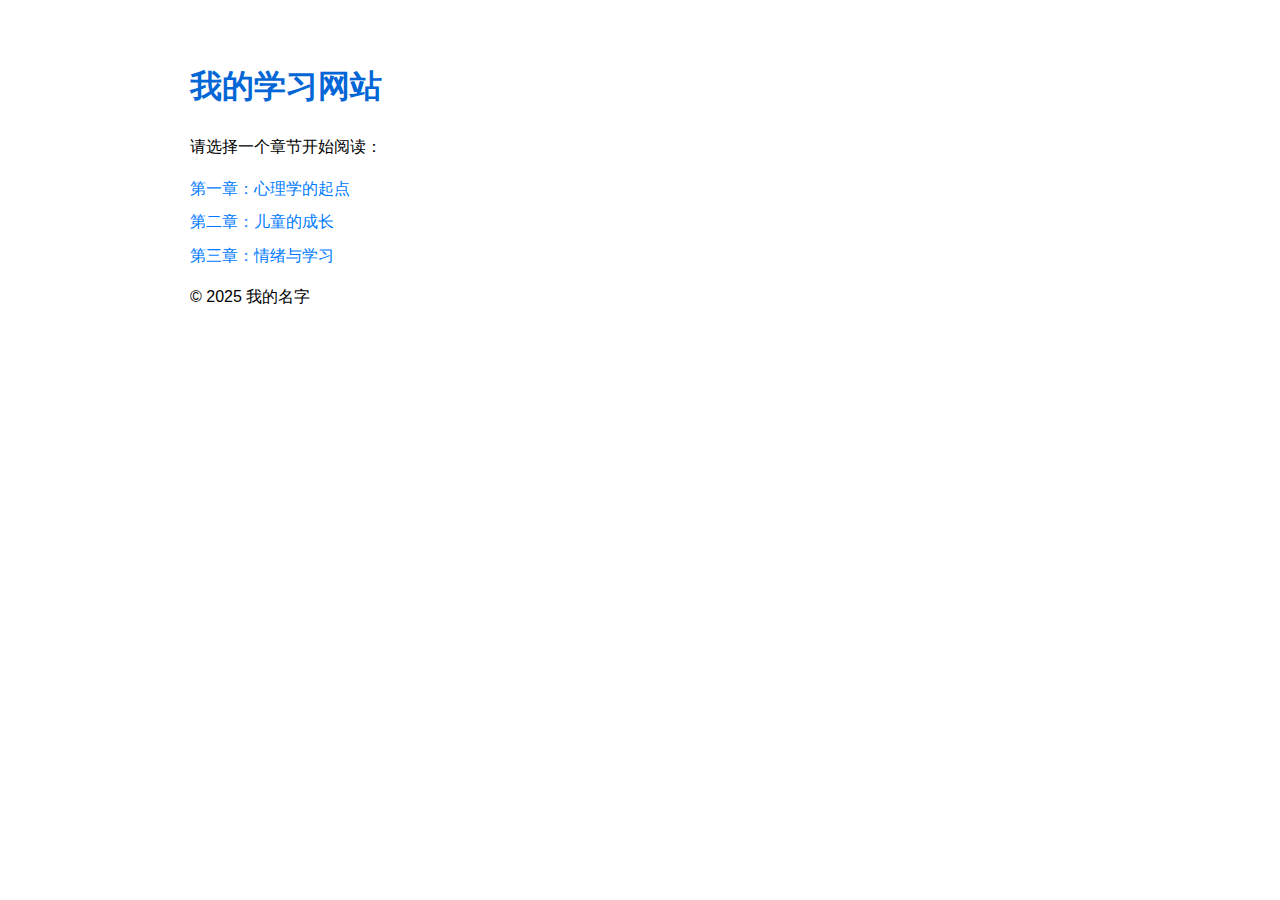
<file: index.html>
<!doctype html>
<html lang="zh">
<head>
  <meta charset="utf-8" />
  <meta name="viewport" content="width=device-width,initial-scale=1" />
  <title>我的网站首页</title>
  <link rel="stylesheet" href="assets/style.css">
</head>
<body>
  <header>
    <h1>我的学习网站</h1>
    <p>请选择一个章节开始阅读：</p>
  </header>

  <main>
    <ul>
      <li><a href="chapter1.html">第一章：心理学的起点</a></li>
      <li><a href="chapter2.html">第二章：儿童的成长</a></li>
      <li><a href="chapter3.html">第三章：情绪与学习</a></li>
    </ul>
  </main>

  <footer>
    <p>© 2025 我的名字</p>
  </footer>
</body>
</html>
</file>
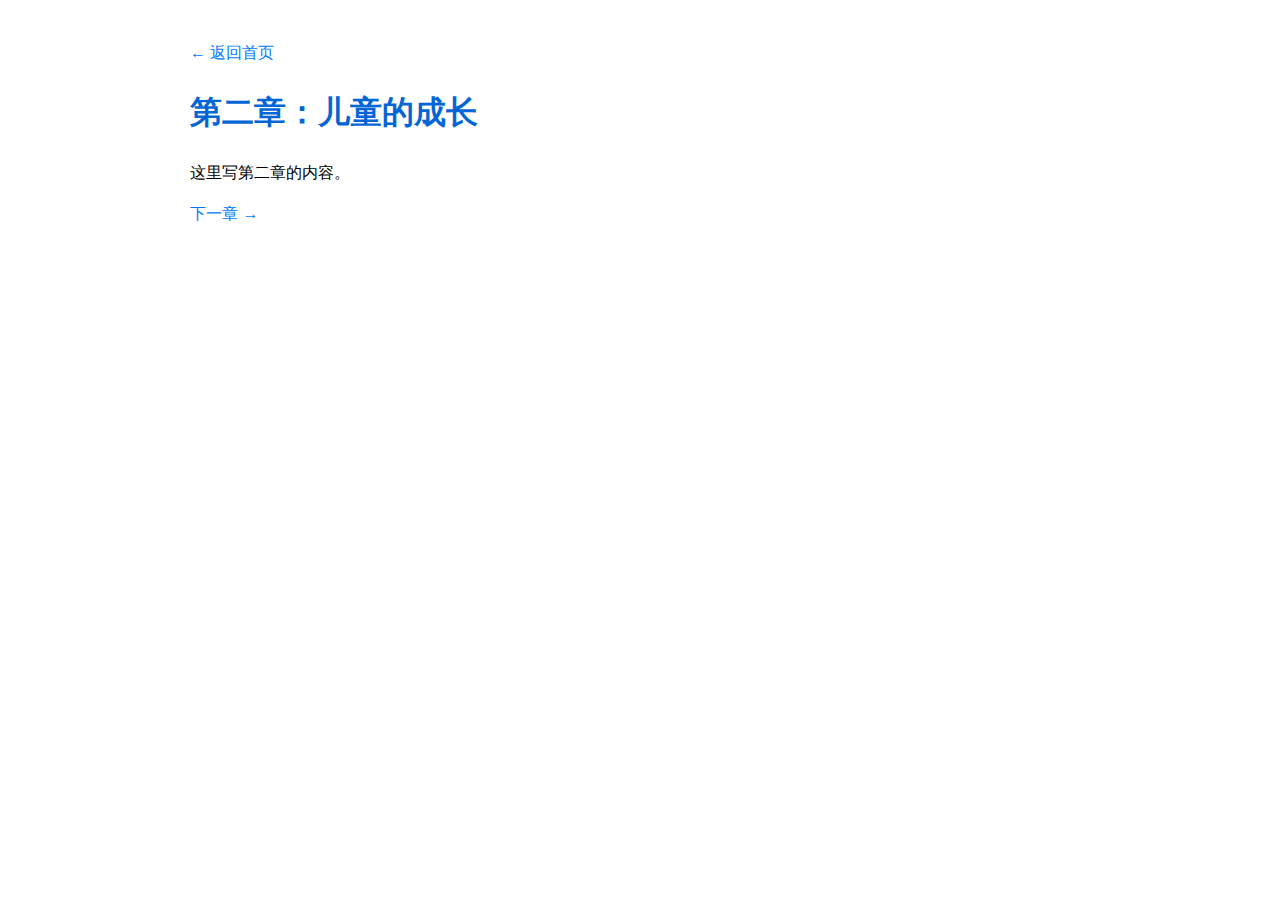
<file: chapter2.html>
<!doctype html>
<html lang="zh">
<head>
  <meta charset="utf-8">
  <title>第二章：儿童的成长</title>
  <link rel="stylesheet" href="assets/style.css">
</head>
<body>
  <a href="index.html">← 返回首页</a>
  <h1>第二章：儿童的成长</h1>
  <p>这里写第二章的内容。</p>
  <a href="chapter3.html">下一章 →</a>
</body>
</html>
</file>
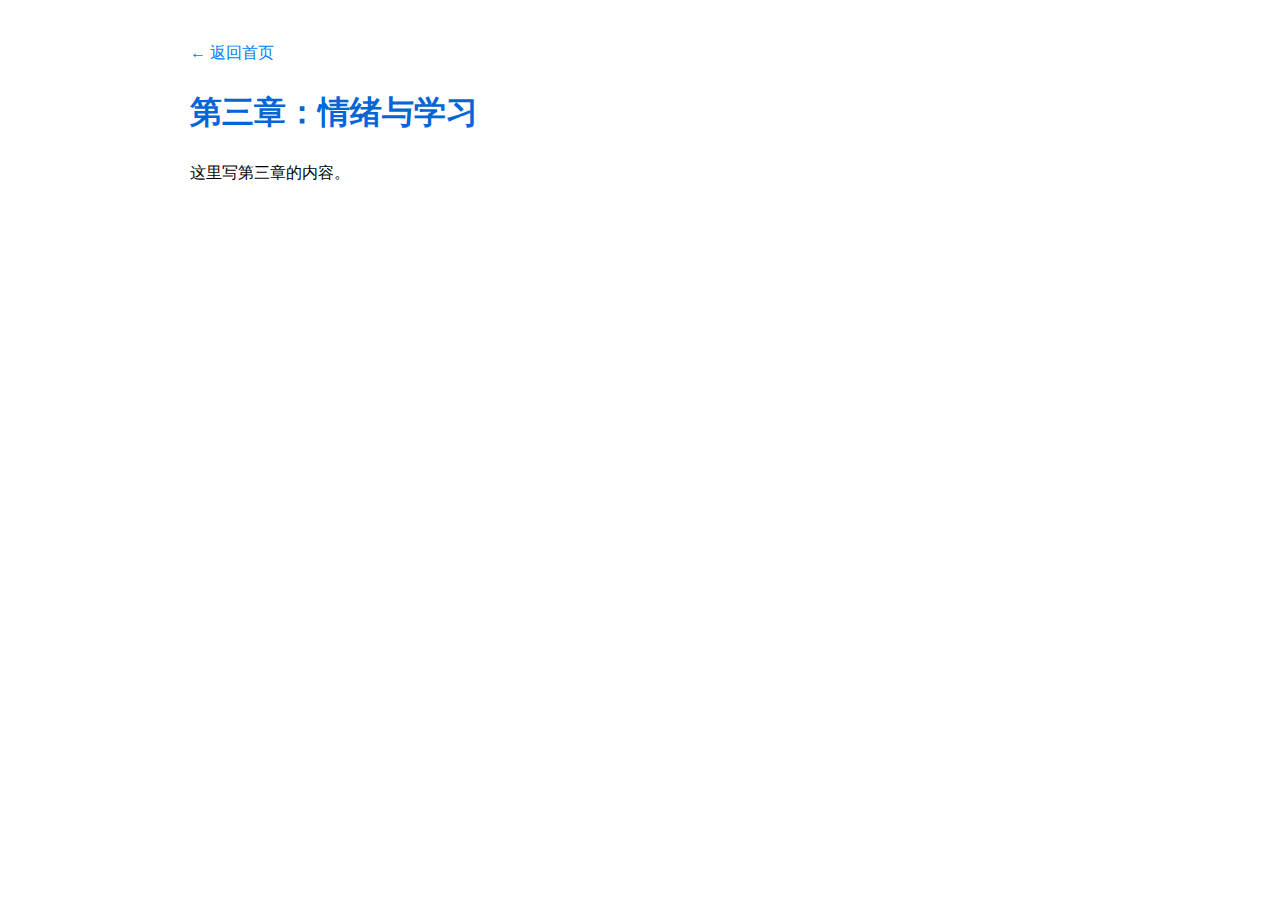
<file: chapter3.html>
<!doctype html>
<html lang="zh">
<head>
  <meta charset="utf-8">
  <title>第三章：情绪与学习</title>
  <link rel="stylesheet" href="assets/style.css">
</head>
<body>
  <a href="index.html">← 返回首页</a>
  <h1>第三章：情绪与学习</h1>
  <p>这里写第三章的内容。</p>
</body>
</html>
</file>
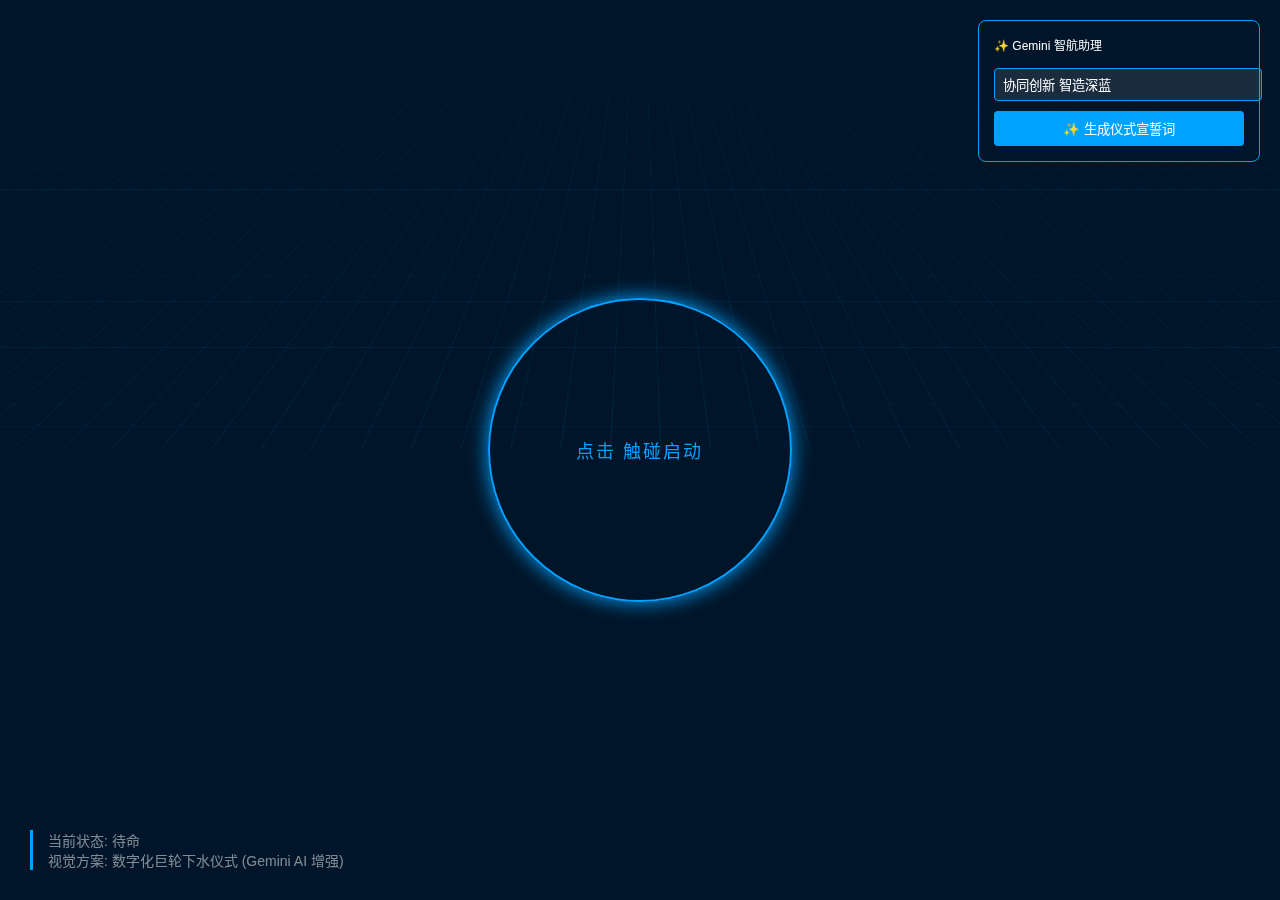
<file: Splashscreenanimation.html>
<!DOCTYPE html>
<html lang="zh-CN">
<head>
    <meta charset="UTF-8">
    <meta name="viewport" content="width=device-width, initial-scale=1.0">
    <title>船舶与海工装备产教联合体启动仪式演示 - Gemini 增强版</title>
    <style>
        :root {
            --deep-blue: #001529;
            --tech-blue: #00a2ff;
            --gold: #ffd700;
        }

        body, html {
            margin: 0;
            padding: 0;
            width: 100%;
            height: 100%;
            overflow: hidden;
            background-color: var(--deep-blue);
            font-family: "Microsoft YaHei", sans-serif;
        }

        #stage {
            width: 100%;
            height: 100%;
            position: relative;
            display: flex;
            justify-content: center;
            align-items: center;
            perspective: 1000px;
        }

        /* 背景纹理 */
        #bg-grid {
            position: absolute;
            width: 200%;
            height: 200%;
            background-image: linear-gradient(rgba(0, 162, 255, 0.1) 1px, transparent 1px),
                              linear-gradient(90deg, rgba(0, 162, 255, 0.1) 1px, transparent 1px);
            background-size: 50px 50px;
            transform: rotateX(60deg) translateY(-50%);
            z-index: 0;
            animation: grid-move 20s linear infinite;
        }

        @keyframes grid-move {
            from { background-position: 0 0; }
            to { background-position: 0 500px; }
        }

        /* Gemini 输入界面 */
        #gemini-config {
            position: absolute;
            top: 20px;
            right: 20px;
            z-index: 200;
            background: rgba(0, 21, 41, 0.8);
            border: 1px solid var(--tech-blue);
            padding: 15px;
            border-radius: 8px;
            width: 250px;
            color: white;
            transition: all 0.3s;
        }

        #gemini-config input {
            width: 100%;
            padding: 8px;
            margin: 10px 0;
            background: rgba(255,255,255,0.1);
            border: 1px solid var(--tech-blue);
            color: white;
            border-radius: 4px;
        }

        #gemini-config button {
            width: 100%;
            padding: 8px;
            background: var(--tech-blue);
            border: none;
            color: white;
            cursor: pointer;
            border-radius: 4px;
        }

        /* 弹幕系统 */
        .danmaku {
            position: absolute;
            white-space: nowrap;
            color: white;
            font-size: 20px;
            pointer-events: none;
            z-index: 50;
            text-shadow: 1px 1px 2px black;
        }

        /* 宣誓词展示 */
        #vow-display {
            position: absolute;
            bottom: 100px;
            width: 80%;
            text-align: center;
            color: white;
            font-size: 24px;
            font-style: italic;
            z-index: 100;
            text-shadow: 0 0 10px var(--tech-blue);
            opacity: 0;
            transition: opacity 1s;
        }

        /* 核心展示区域 */
        #main-display {
            z-index: 10;
            text-align: center;
            transition: all 1s ease;
        }

        #energy-circle {
            width: 300px;
            height: 300px;
            border: 2px solid var(--tech-blue);
            border-radius: 50%;
            position: relative;
            display: flex;
            justify-content: center;
            align-items: center;
            cursor: pointer;
            box-shadow: 0 0 20px var(--tech-blue);
            transition: all 0.5s;
        }

        #energy-circle:hover {
            box-shadow: 0 0 40px var(--tech-blue);
            transform: scale(1.05);
        }

        #energy-circle .prompt {
            color: var(--tech-blue);
            font-size: 18px;
            letter-spacing: 2px;
            animation: breathe 2s infinite;
        }

        @keyframes breathe {
            0%, 100% { opacity: 0.4; }
            50% { opacity: 1; }
        }

        .particle {
            position: absolute;
            background: var(--tech-blue);
            border-radius: 50%;
            pointer-events: none;
        }

        #ship-container {
            display: none;
            width: 600px;
            height: 300px;
            position: relative;
            transform-origin: bottom;
        }

        .ship-body {
            width: 500px;
            height: 80px;
            background: #222;
            border-radius: 0 0 40% 100%;
            position: absolute;
            bottom: 50px;
            left: 50px;
            border-bottom: 5px solid #a00;
        }

        .ship-top {
            width: 200px;
            height: 60px;
            background: #eee;
            position: absolute;
            bottom: 130px;
            left: 100px;
            border-radius: 5px;
        }

        .launch-anim {
            animation: ship-launch 4s forwards cubic-bezier(0.45, 0, 0.55, 1);
        }

        @keyframes ship-launch {
            0% { transform: translateX(0) translateY(0) rotate(0); }
            30% { transform: translateX(100px) translateY(20px) rotate(-5deg); }
            60% { transform: translateX(300px) translateY(60px) rotate(2deg); }
            100% { transform: translateX(1000px) translateY(100px) rotate(0); opacity: 0; }
        }

        #splash {
            position: absolute;
            width: 100%;
            height: 100%;
            pointer-events: none;
            display: none;
        }

        #title-overlay {
            position: absolute;
            top: 40%;
            left: 50%;
            transform: translate(-50%, -50%);
            color: white;
            opacity: 0;
            text-align: center;
            z-index: 100;
        }

        #title-overlay h1 {
            font-size: 60px;
            margin: 0;
            background: linear-gradient(to bottom, #fff, var(--gold));
            -webkit-background-clip: text;
            -webkit-text-fill-color: transparent;
            text-shadow: 0 0 20px rgba(255,215,0,0.5);
        }

        #info-panel {
            position: absolute;
            bottom: 30px;
            left: 30px;
            color: rgba(255,255,255,0.5);
            font-size: 14px;
            border-left: 3px solid var(--tech-blue);
            padding-left: 15px;
        }

        #loading {
            display: none;
            color: var(--gold);
            font-size: 12px;
            margin-top: 5px;
        }
    </style>
</head>
<body>

<div id="stage">
    <div id="bg-grid"></div>

    <!-- Gemini Config -->
    <div id="gemini-config">
        <div style="font-size: 12px; margin-bottom: 5px;">✨ Gemini 智航助理</div>
        <input type="text" id="vision-input" placeholder="输入愿景关键词 (如: 创新、深蓝)" value="协同创新 智造深蓝">
        <button onclick="generateVow()">✨ 生成仪式宣誓词</button>
        <div id="loading">正在通过 Gemini 智能构建...</div>
    </div>
    
    <div id="main-display">
        <div id="energy-circle" onclick="startCeremony()">
            <div class="prompt">点击 触碰启动</div>
        </div>

        <div id="ship-container">
            <div class="ship-top"></div>
            <div class="ship-body"></div>
        </div>
    </div>

    <div id="vow-display"></div>
    <div id="splash"></div>

    <div id="title-overlay">
        <h1>智造深蓝 · 锚定未来</h1>
        <p style="font-size: 24px; letter-spacing: 10px; color: #fff;">船舶与海工装备产教联合体</p>
    </div>

    <div id="info-panel">
        <div>当前状态: <span id="status-text">待命</span></div>
        <div>视觉方案: 数字化巨轮下水仪式 (Gemini AI 增强)</div>
    </div>
</div>

<script>
    const apiKey = ""; // API Key 留空，由环境自动注入
    const stage = document.getElementById('stage');
    const energyCircle = document.getElementById('energy-circle');
    const shipContainer = document.getElementById('ship-container');
    const titleOverlay = document.getElementById('title-overlay');
    const statusText = document.getElementById('status-text');
    const splash = document.getElementById('splash');
    const vowDisplay = document.getElementById('vow-display');
    const loading = document.getElementById('loading');

    let state = 'waiting';
    let generatedVow = "";

    async function callGemini(prompt, systemInstruction = "") {
        const url = `https://generativelanguage.googleapis.com/v1beta/models/gemini-2.5-flash-preview-09-2025:generateContent?key=${apiKey}`;
        const payload = {
            contents: [{ parts: [{ text: prompt }] }],
            systemInstruction: systemInstruction ? { parts: [{ text: systemInstruction }] } : undefined
        };

        for (let i = 0; i < 5; i++) {
            try {
                const response = await fetch(url, {
                    method: 'POST',
                    headers: { 'Content-Type': 'application/json' },
                    body: JSON.stringify(payload)
                });
                const data = await response.json();
                return data.candidates?.[0]?.content?.parts?.[0]?.text;
            } catch (e) {
                await new Promise(resolve => setTimeout(resolve, Math.pow(2, i) * 1000));
            }
        }
        return null;
    }

    async function generateVow() {
        const keyword = document.getElementById('vision-input').value;
        loading.style.display = 'block';
        
        const systemPrompt = "你是一位庄重的仪式主持人。请根据关键词，为‘船舶与海工装备产教联合体成立大会’生成一段简短、有力、充满未来感的启动宣誓词。字数在40字以内。";
        const result = await callGemini(`关键词是：${keyword}`, systemPrompt);
        
        loading.style.display = 'none';
        if (result) {
            generatedVow = result.replace(/\n/g, "");
            vowDisplay.innerText = generatedVow;
            vowDisplay.style.opacity = '1';
        }
    }

    async function playTTS(text) {
        const url = "https://generativelanguage.googleapis.com/v1beta/models/gemini-2.5-flash-preview-tts:generateContent?key=" + apiKey;
        const payload = {
            contents: [{ parts: [{ text: `庄重地播报：${text}` }] }],
            generationConfig: {
                responseModalities: ["AUDIO"],
                speechConfig: { voiceConfig: { prebuiltVoiceConfig: { voiceName: "Puck" } } }
            },
            model: "gemini-2.5-flash-preview-tts"
        };

        try {
            const response = await fetch(url, {
                method: 'POST',
                headers: { 'Content-Type': 'application/json' },
                body: JSON.stringify(payload)
            });
            const data = await response.json();
            const base64Audio = data.candidates[0].content.parts[0].inlineData.data;
            const audioBlob = base64ToWav(base64Audio, 24000); // 假设采样率
            const audioUrl = URL.createObjectURL(audioBlob);
            const audio = new Audio(audioUrl);
            audio.play();
        } catch (e) {
            console.error("TTS Failed", e);
        }
    }

    // 辅助函数：PCM16 转 WAV
    function base64ToWav(base64, sampleRate) {
        const binaryString = atob(base64);
        const len = binaryString.length;
        const bytes = new Uint8Array(len);
        for (let i = 0; i < len; i++) bytes[i] = binaryString.charCodeAt(i);
        const buffer = bytes.buffer;
        
        const wavHeader = new ArrayBuffer(44);
        const view = new DataView(wavHeader);
        view.setUint32(0, 0x52494646, false); // "RIFF"
        view.setUint32(4, 36 + buffer.byteLength, true);
        view.setUint32(8, 0x57415645, false); // "WAVE"
        view.setUint32(12, 0x666d7420, false); // "fmt "
        view.setUint32(16, 16, true);
        view.setUint16(20, 1, true); // PCM
        view.setUint16(22, 1, true); // Mono
        view.setUint32(24, sampleRate, true);
        view.setUint32(28, sampleRate * 2, true);
        view.setUint16(32, 2, true);
        view.setUint16(34, 16, true);
        view.setUint32(36, 0x64617461, false); // "data"
        view.setUint32(40, buffer.byteLength, true);

        return new Blob([wavHeader, buffer], { type: 'audio/wav' });
    }

    async function createGeminiDanmaku() {
        const prompt = "生成5条关于船舶与海工联合体成立的简短祝贺弹幕，来自不同的虚构单位，如XX船厂、XX大学。格式为：内容";
        const result = await callGemini(prompt);
        if (result) {
            const lines = result.split('\n').filter(l => l.length > 2);
            lines.forEach((text, i) => {
                setTimeout(() => spawnDanmaku(text), i * 1500);
            });
        }
    }

    function spawnDanmaku(text) {
        const el = document.createElement('div');
        el.className = 'danmaku';
        el.innerText = text;
        el.style.top = (20 + Math.random() * 60) + '%';
        el.style.left = '100%';
        stage.appendChild(el);
        
        el.animate([
            { left: '100%' },
            { left: '-50%' }
        ], {
            duration: 8000 + Math.random() * 4000,
            easing: 'linear'
        }).onfinish = () => el.remove();
    }

    function startCeremony() {
        if (state !== 'waiting') return;
        
        // 如果有宣誓词，先播报
        if (generatedVow) {
            playTTS(generatedVow);
        }

        state = 'gathering';
        statusText.innerText = '能量汇聚中...';
        document.getElementById('gemini-config').style.opacity = '0';
        
        energyCircle.style.boxShadow = '0 0 100px var(--tech-blue)';
        energyCircle.querySelector('.prompt').innerText = '能量汇聚...';
        
        for (let i = 0; i < 50; i++) {
            createParticle();
        }

        setTimeout(() => {
            state = 'activating';
            statusText.innerText = '核心激活...';
            energyCircle.style.transform = 'scale(0)';
            energyCircle.style.opacity = '0';
            
            stage.style.backgroundColor = 'white';
            setTimeout(() => {
                stage.style.backgroundColor = 'var(--deep-blue)';
                showShip();
            }, 100);
        }, 2000);
    }

    function createParticle() {
        const p = document.createElement('div');
        p.className = 'particle';
        const size = Math.random() * 5 + 2;
        p.style.width = size + 'px';
        p.style.height = size + 'px';
        const angle = Math.random() * Math.PI * 2;
        const dist = 500;
        const startX = window.innerWidth/2 + Math.cos(angle) * dist;
        const startY = window.innerHeight/2 + Math.sin(angle) * dist;
        p.style.left = startX + 'px';
        p.style.top = startY + 'px';
        document.body.appendChild(p);
        const anim = p.animate([{ left: startX + 'px', top: startY + 'px', opacity: 1 }, { left: '50%', top: '50%', opacity: 0 }], { duration: 1500, easing: 'cubic-bezier(0.4, 0, 0.2, 1)' });
        anim.onfinish = () => p.remove();
    }

    function showShip() {
        state = 'launching';
        statusText.innerText = '巨轮下水仪式...';
        shipContainer.style.display = 'block';
        
        setTimeout(() => {
            shipContainer.classList.add('launch-anim');
            setTimeout(() => {
                splash.style.display = 'block';
                createSplash();
                showFinalTitle();
                // 启动弹幕
                createGeminiDanmaku();
            }, 800);
        }, 1000);
    }

    function createSplash() {
        for (let i = 0; i < 100; i++) {
            const drop = document.createElement('div');
            drop.style.position = 'absolute';
            drop.style.background = 'white';
            drop.style.width = '10px';
            drop.style.height = '10px';
            drop.style.borderRadius = '50%';
            drop.style.left = '70%';
            drop.style.top = '60%';
            splash.appendChild(drop);
            drop.animate([{ transform: 'translate(0, 0)', opacity: 0.8 }, { transform: `translate(${(Math.random()-0.2)*500}px, ${(Math.random()-0.8)*400}px)`, opacity: 0 }], { duration: 2000, easing: 'ease-out' }).onfinish = () => drop.remove();
        }
    }

    function showFinalTitle() {
        titleOverlay.style.transition = 'opacity 2s';
        titleOverlay.style.opacity = '1';
        statusText.innerText = '正式航行中';
    }
</script>

</body>
</html>
</file>
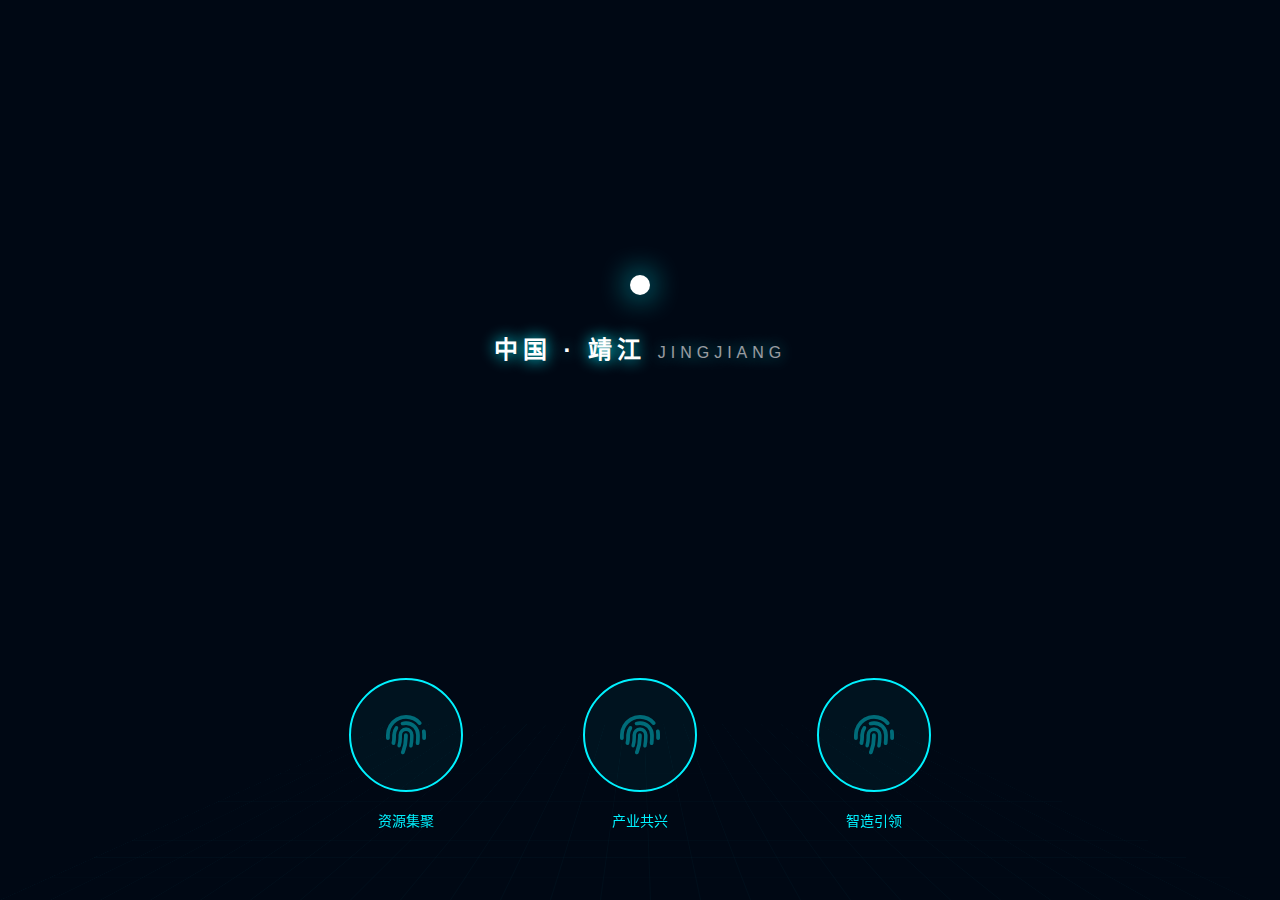
<file: SplashscreenanimationV2.html>
<!DOCTYPE html>
<html lang="zh-CN">
<head>
    <meta charset="UTF-8">
    <meta name="viewport" content="width=device-width, initial-scale=1.0">
    <title>启动仪式 - 力量感巨轮版</title>
    <style>
        :root {
            --deep-blue: #000814;
            --tech-cyan: #00f2ff;
            --gold: #ffcc00;
            --gold-bright: #fff0b3;
        }

        body, html {
            margin: 0;
            padding: 0;
            width: 100%;
            height: 100%;
            overflow: hidden;
            background-color: var(--deep-blue);
            font-family: "Microsoft YaHei", sans-serif;
            color: #fff;
        }

        #stage {
            width: 100%;
            height: 100%;
            position: relative;
            display: flex;
            flex-direction: column;
            align-items: center;
        }

        /* 1. 靖江坐标区（避让位置） */
        #map-area {
            position: absolute;
            top: 15%; 
            width: 600px;
            height: 300px;
            z-index: 5;
            text-align: center;
        }

        .ping-point {
            position: absolute;
            width: 20px;
            height: 20px;
            background: #fff;
            border-radius: 50%;
            left: 50%;
            top: 50%;
            transform: translate(-50%, -50%);
            box-shadow: 0 0 30px var(--tech-cyan);
        }

        .location-label {
            position: absolute;
            left: 50%;
            top: 65%;
            transform: translateX(-50%);
            font-size: 24px;
            font-weight: bold;
            letter-spacing: 5px;
            text-shadow: 0 0 15px var(--tech-cyan);
            white-space: nowrap;
        }

        /* 2. 背景网格 */
        #bg-grid {
            position: absolute;
            inset: 0;
            background-image: 
                linear-gradient(rgba(0, 242, 255, 0.05) 1px, transparent 1px),
                linear-gradient(90deg, rgba(0, 242, 255, 0.05) 1px, transparent 1px);
            background-size: 50px 50px;
            transform: perspective(500px) rotateX(60deg);
            transform-origin: center bottom;
            z-index: 0;
            opacity: 0.5;
        }

        /* 3. 交互手印 */
        #palm-container {
            position: absolute;
            bottom: 12%;
            display: flex;
            gap: 120px;
            z-index: 100;
        }

        .palm-trigger {
            width: 110px;
            height: 110px;
            border: 2px solid var(--tech-cyan);
            border-radius: 50%;
            display: flex;
            align-items: center;
            justify-content: center;
            cursor: pointer;
            background: rgba(0, 242, 255, 0.05);
            transition: all 0.4s;
            position: relative;
        }

        .palm-trigger i {
            font-size: 40px;
            color: var(--tech-cyan);
            opacity: 0.4;
        }

        .palm-trigger.active {
            box-shadow: 0 0 50px var(--tech-cyan);
            background: rgba(0, 242, 255, 0.2);
        }

        .palm-trigger.active i {
            opacity: 1;
        }

        /* 4. 金色写实锚链 */
        #anchor-chain-container {
            position: absolute;
            bottom: -100px;
            left: 50%;
            transform: translateX(-50%);
            width: 40px;
            z-index: 40;
            display: none;
        }

        .chain-link {
            width: 30px;
            height: 50px;
            border: 8px solid var(--gold);
            border-radius: 15px;
            margin-top: -15px;
            box-shadow: inset 0 0 10px rgba(0,0,0,0.5), 0 0 15px var(--gold);
            background: linear-gradient(135deg, var(--gold-bright), var(--gold));
        }

        /* 5. 巨轮剪影 - 力量感力量感 */
        #ship-container {
            position: absolute;
            bottom: 5%;
            width: 900px;
            height: 400px;
            z-index: 50;
            display: none;
            filter: drop-shadow(0 0 20px rgba(0, 242, 255, 0.4));
        }

        .ship-svg {
            width: 100%;
            height: 100%;
        }

        /* 6. 标题 */
        #title-overlay {
            position: absolute;
            top: 45%;
            text-align: center;
            z-index: 200;
            opacity: 0;
            transform: scale(0.9);
            pointer-events: none;
        }

        #title-overlay h1 {
            font-size: 84px;
            margin: 0;
            background: linear-gradient(to bottom, #fff, #aaa);
            -webkit-background-clip: text;
            -webkit-text-fill-color: transparent;
            letter-spacing: 15px;
        }

        .particle {
            position: absolute;
            pointer-events: none;
            z-index: 150;
        }
    </style>
    <link rel="stylesheet" href="https://cdnjs.cloudflare.com/ajax/libs/font-awesome/6.5.1/css/all.min.css">
</head>
<body>

<div id="stage">
    <div id="bg-grid"></div>

    <!-- 靖江坐标 -->
    <div id="map-area">
        <div class="ping-point" id="target"></div>
        <div class="location-label">中国 · 靖江 <span style="font-weight: 300; opacity: 0.6; font-size: 16px;">JINGJIANG</span></div>
    </div>

    <!-- 交互手印 -->
    <div id="palm-container">
        <div class="palm-trigger" onclick="handleTouch(0)">
            <i class="fa-solid fa-fingerprint"></i>
            <div style="position:absolute; bottom:-40px; color:var(--tech-cyan); font-size:14px;">资源集聚</div>
        </div>
        <div class="palm-trigger" onclick="handleTouch(1)">
            <i class="fa-solid fa-fingerprint"></i>
            <div style="position:absolute; bottom:-40px; color:var(--tech-cyan); font-size:14px;">产业共兴</div>
        </div>
        <div class="palm-trigger" onclick="handleTouch(2)">
            <i class="fa-solid fa-fingerprint"></i>
            <div style="position:absolute; bottom:-40px; color:var(--tech-cyan); font-size:14px;">智造引领</div>
        </div>
    </div>

    <!-- 写实锚链 -->
    <div id="anchor-chain-container">
        <div class="chain-link"></div>
        <div class="chain-link"></div>
        <div class="chain-link"></div>
        <div class="chain-link"></div>
        <div class="chain-link"></div>
        <div class="chain-link"></div>
        <div class="chain-link"></div>
        <div class="chain-link"></div>
        <div class="chain-link"></div>
        <div class="chain-link"></div>
    </div>

    <!-- 力量感巨轮剪影 -->
    <div id="ship-container">
        <svg class="ship-svg" viewBox="0 0 1000 400" xmlns="http://www.w3.org/2000/svg">
            <defs>
                <linearGradient id="shipGrad" x1="0%" y1="0%" x2="0%" y2="100%">
                    <stop offset="0%" style="stop-color:#00334d;stop-opacity:1" />
                    <stop offset="100%" style="stop-color:#001a26;stop-opacity:1" />
                </linearGradient>
            </defs>
            <!-- 船体主轮廓 -->
            <path d="M50 280 L850 280 L950 150 L1000 150 L980 350 L100 350 Z" fill="url(#shipGrad)" stroke="var(--tech-cyan)" stroke-width="2"/>
            <!-- 船头破浪感 -->
            <path d="M850 280 L950 150 L970 150 L910 280 Z" fill="rgba(0,242,255,0.2)"/>
            <!-- 船桥/驾驶台 -->
            <path d="M200 280 L200 200 L450 200 L480 280 Z" fill="#002b3d" stroke="var(--tech-cyan)" stroke-width="1"/>
            <rect x="220" y="210" width="180" height="20" fill="rgba(0,242,255,0.3)" />
            <!-- 雷达与桅杆 -->
            <line x1="250" y1="200" x2="250" y2="160" stroke="var(--tech-cyan)" stroke-width="3" />
            <line x1="230" y1="170" x2="270" y2="170" stroke="var(--tech-cyan)" stroke-width="2" />
            <!-- 侧边加强筋 -->
            <line x1="150" y1="310" x2="880" y2="310" stroke="rgba(0,242,255,0.1)" stroke-width="1" />
            <line x1="130" y1="330" x2="900" y2="330" stroke="rgba(0,242,255,0.1)" stroke-width="1" />
        </svg>
    </div>

    <!-- 最终标题 -->
    <div id="title-overlay">
        <h1>巨轮启航 · 筑梦靖江</h1>
        <p style="color:var(--tech-cyan); letter-spacing:8px; font-size:20px; margin-top:20px;">船舶与海洋工程装备国家级产教联合体</p>
    </div>
</div>

<script>
    let activated = [false, false, false];
    let ceremonyStarted = false;

    function handleTouch(index) {
        if (ceremonyStarted) return;
        const triggers = document.querySelectorAll('.palm-trigger');
        if (activated[index]) return;

        activated[index] = true;
        triggers[index].classList.add('active');
        
        // 发射能量
        const rect = triggers[index].getBoundingClientRect();
        const targetRect = document.getElementById('target').getBoundingClientRect();
        
        for(let i=0; i<15; i++) {
            createEnergy(rect.left + rect.width/2, rect.top + rect.height/2, targetRect.left + 10, targetRect.top + 10);
        }

        if (activated.every(v => v)) {
            runCeremony();
        }
    }

    function createEnergy(sx, sy, tx, ty) {
        const p = document.createElement('div');
        p.className = 'particle';
        p.style.width = '4px';
        p.style.height = '4px';
        p.style.background = 'var(--tech-cyan)';
        p.style.boxShadow = '0 0 10px var(--tech-cyan)';
        p.style.left = sx + 'px';
        p.style.top = sy + 'px';
        document.body.appendChild(p);

        const cpX = (sx + tx) / 2 + (Math.random() - 0.5) * 400;
        const cpY = Math.min(sy, ty) - 150;

        p.animate([
            { left: sx + 'px', top: sy + 'px', opacity: 1 },
            { left: cpX + 'px', top: cpY + 'px', opacity: 0.8 },
            { left: tx + 'px', top: ty + 'px', opacity: 0 }
        ], {
            duration: 1000 + Math.random() * 500,
            easing: 'ease-in-out'
        }).onfinish = () => p.remove();
    }

    function runCeremony() {
        ceremonyStarted = true;
        
        // 1. 手印淡出
        document.getElementById('palm-container').style.transition = '2s';
        document.getElementById('palm-container').style.opacity = '0';
        document.getElementById('palm-container').style.transform = 'translateY(100px)';

        // 2. 坐标点爆发
        const target = document.getElementById('target');
        target.animate([
            { transform: 'translate(-50%, -50%) scale(1)', boxShadow: '0 0 30px var(--tech-cyan)' },
            { transform: 'translate(-50%, -50%) scale(80)', boxShadow: '0 0 200px #fff', opacity: 0 }
        ], { duration: 1500, fill: 'forwards' });

        // 3. 出现锚链并上拉
        setTimeout(() => {
            const chain = document.getElementById('anchor-chain-container');
            chain.style.display = 'block';
            chain.animate([
                { bottom: '-500px' },
                { bottom: '120%' }
            ], { duration: 3000, easing: 'ease-in' });
            
            // 地震晃动感
            document.body.animate([
                { transform: 'translate(0,0)' },
                { transform: 'translate(2px, 2px)' },
                { transform: 'translate(-2px, -1px)' },
                { transform: 'translate(0,0)' }
            ], { duration: 100, iterations: 30 });
        }, 1000);

        // 4. 巨轮入场（从靖江爆发的光芒中驶出）
        setTimeout(() => {
            const ship = document.getElementById('ship-container');
            ship.style.display = 'block';
            ship.animate([
                { transform: 'translateX(-120%) scale(0.8)', opacity: 0 },
                { transform: 'translateX(0%) scale(1)', opacity: 1 }
            ], { duration: 4000, easing: 'ease-out', fill: 'forwards' });
        }, 2000);

        // 5. 标题显现
        setTimeout(() => {
            const title = document.getElementById('title-overlay');
            title.style.transition = '3s';
            title.style.opacity = '1';
            title.style.transform = 'scale(1)';
        }, 4500);
    }
</script>

</body>
</html>
</file>
<file: assets/style.css>
body {
  font-family: "微软雅黑", sans-serif;
  line-height: 1.6;
  max-width: 900px;
  margin: 20px auto;
  padding: 20px;
}
h1 { color: #0366d6; }
a { color: #007bff; text-decoration: none; }
a:hover { text-decoration: underline; }
ul { list-style: none; padding: 0; }
li { margin: 8px 0; }
</file>
